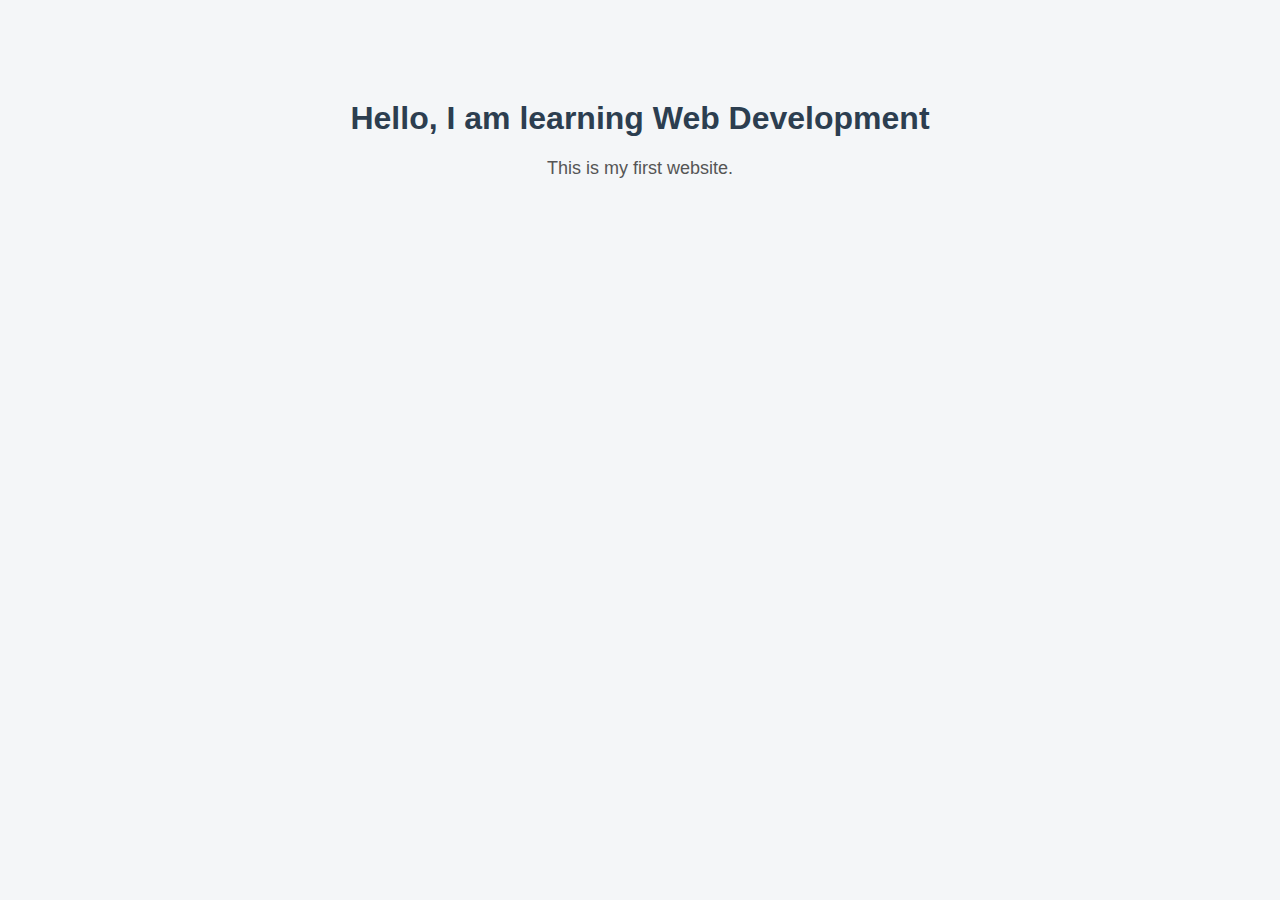
<file: index.html>
<!DOCTYPE html>
<html>
<head>

    <title>My First Website</title>
    <link rel="stylesheet" href="style.css">
</head>
<body>

    <h1>Hello, I am learning Web Development</h1>
    <p>This is my first website.</p>

</body>
</html>
</file>
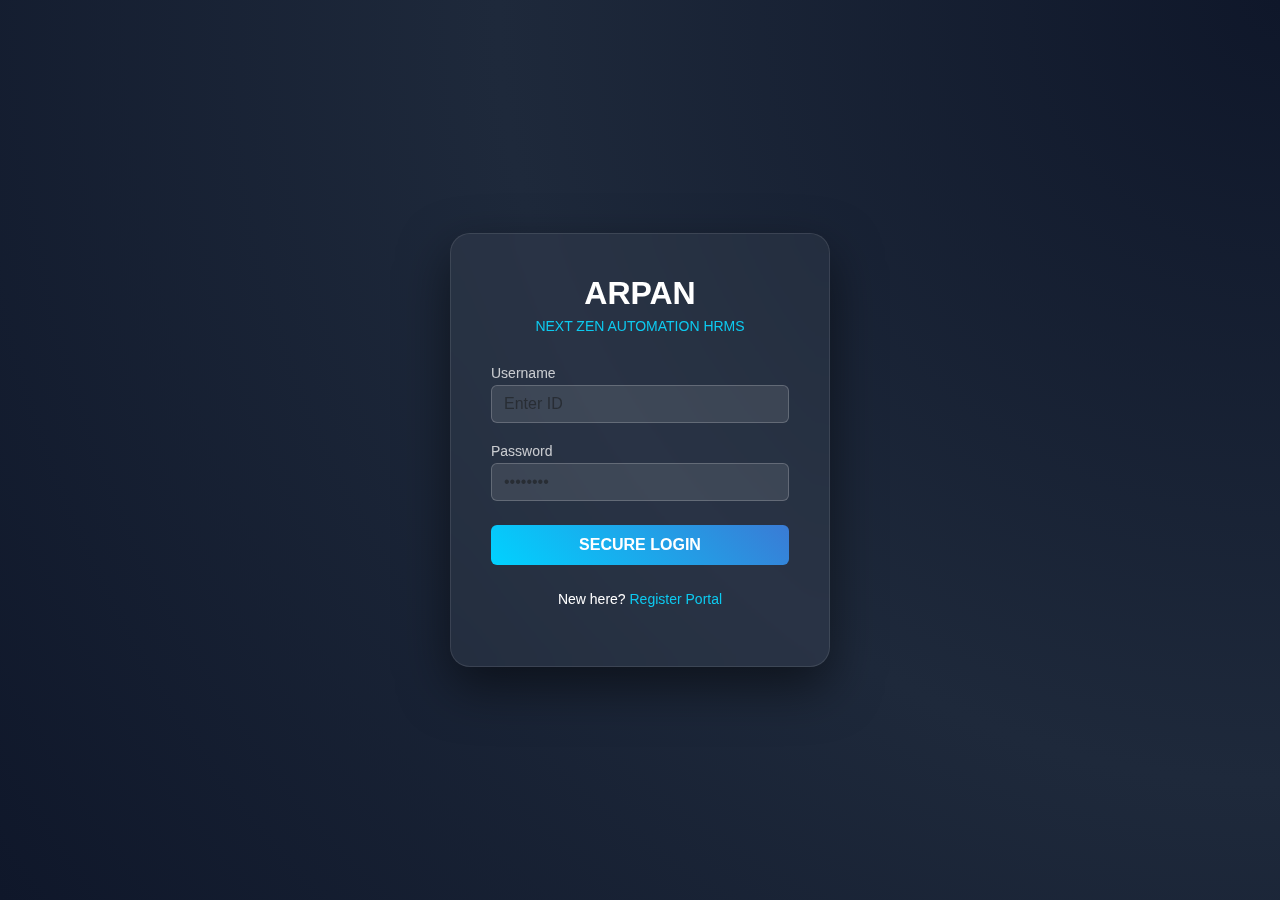
<file: templates/index.html>
<!DOCTYPE html>
<html lang="en">
<head>
    <meta charset="UTF-8">
    <title>Login | Arpan Automation Next Zen</title>
    <link href="https://cdn.jsdelivr.net/npm/bootstrap@5.3.0/dist/css/bootstrap.min.css" rel="stylesheet">
    <style>
        body {
            background: radial-gradient(circle at top right, #0f172a, #1e293b, #0f172a);
            height: 100vh; display: flex; align-items: center; color: white; font-family: 'Inter', sans-serif;
        }
        .glass-card {
            background: rgba(255, 255, 255, 0.05); backdrop-filter: blur(15px);
            border: 1px solid rgba(255, 255, 255, 0.1); border-radius: 20px; padding: 40px;
            box-shadow: 0 20px 50px rgba(0,0,0,0.5);
        }
        .btn-zen { background: linear-gradient(45deg, #00d2ff, #3a7bd5); border: none; color: white; font-weight: bold; }
        .btn-zen:hover { transform: translateY(-2px); box-shadow: 0 5px 15px rgba(0,210,255,0.4); }
        .form-control { background: rgba(255, 255, 255, 0.1); border: 1px solid rgba(255,255,255,0.2); color: white; }
        .form-control:focus { background: rgba(255, 255, 255, 0.15); color: white; border-color: #00d2ff; box-shadow: none; }
    </style>
</head>
<body>
    <div class="container text-center">
        <div class="row justify-content-center">
            <div class="col-md-4 glass-card">
                <h2 class="fw-bold mb-1">ARPAN</h2>
                <p class="text-info small mb-4">NEXT ZEN AUTOMATION HRMS</p>
                <form method="POST">
                    <div class="mb-3 text-start">
                        <label class="opacity-75 small">Username</label>
                        <input type="text" name="username" class="form-control" placeholder="Enter ID" required>
                    </div>
                    <div class="mb-4 text-start">
                        <label class="opacity-75 small">Password</label>
                        <input type="password" name="password" class="form-control" placeholder="••••••••" required>
                    </div>
                    <button type="submit" class="btn btn-zen w-100 py-2">SECURE LOGIN</button>
                </form>
                <p class="mt-4 small">New here? <a href="{{ url_for('signup') }}" class="text-info text-decoration-none">Register Portal</a></p>
            </div>
        </div>
    </div>
</body>
</html>
</file>
<file: style.css>
body {
    font-family: Arial, sans-serif;
    background-color: #f4f6f8;
    text-align: center;
    margin-top: 100px;
}

h1 {
    color: #2c3e50;
}

p {
    color: #555;
    font-size: 18px;
}
</file>
